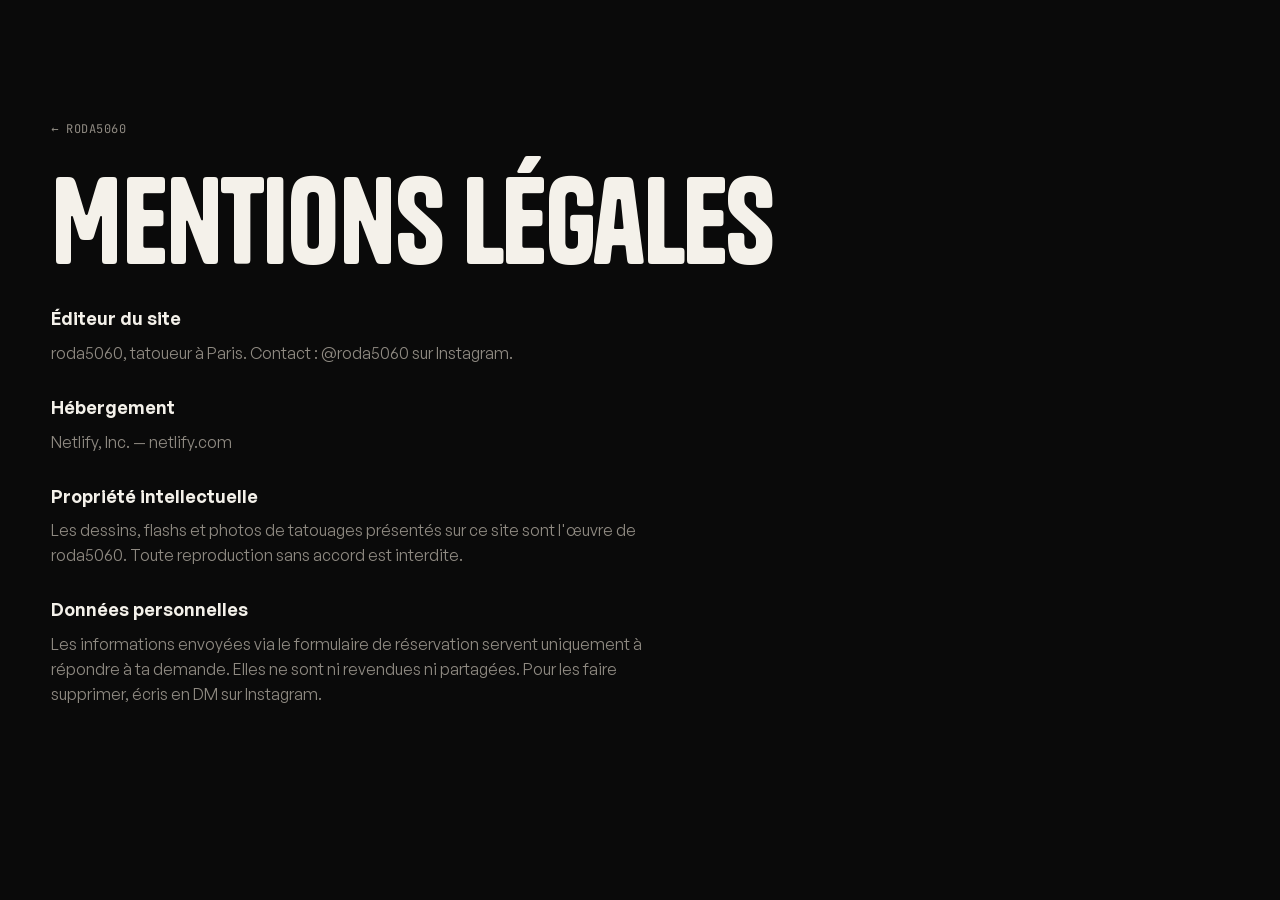
<file: mentions-legales.html>
<!doctype html>
<html lang="fr">
<head>
  <meta charset="utf-8" />
  <meta name="viewport" content="width=device-width, initial-scale=1" />
  <title>Mentions légales — roda5060</title>
  <meta name="description" content="Mentions légales du site de roda5060, tatoueur à Paris." />
  <link rel="icon" href="favicon.svg" type="image/svg+xml" />
  <link rel="stylesheet" crossorigin href="assets/main-CJ84AdF5.css">
</head>
<body>
  <main class="simple wrap legal">
    <p class="mono sec-head__idx"><a class="link-draw" href="index.html">← roda5060</a></p>
    <h1 class="sec-head__title">Mentions légales</h1>
    <section>
      <h2>Éditeur du site</h2>
      <p>roda5060, tatoueur à Paris. Contact : <a class="link-draw" href="https://instagram.com/roda5060" target="_blank" rel="noopener">@roda5060 sur Instagram</a>.</p>
    </section>
    <section>
      <h2>Hébergement</h2>
      <p>Netlify, Inc. — netlify.com</p>
    </section>
    <section>
      <h2>Propriété intellectuelle</h2>
      <p>Les dessins, flashs et photos de tatouages présentés sur ce site sont l'œuvre de roda5060. Toute reproduction sans accord est interdite.</p>
    </section>
    <section>
      <h2>Données personnelles</h2>
      <p>Les informations envoyées via le formulaire de réservation servent uniquement à répondre à ta demande. Elles ne sont ni revendues ni partagées. Pour les faire supprimer, écris en DM sur Instagram.</p>
    </section>
  </main>
</body>
</html>
</file>
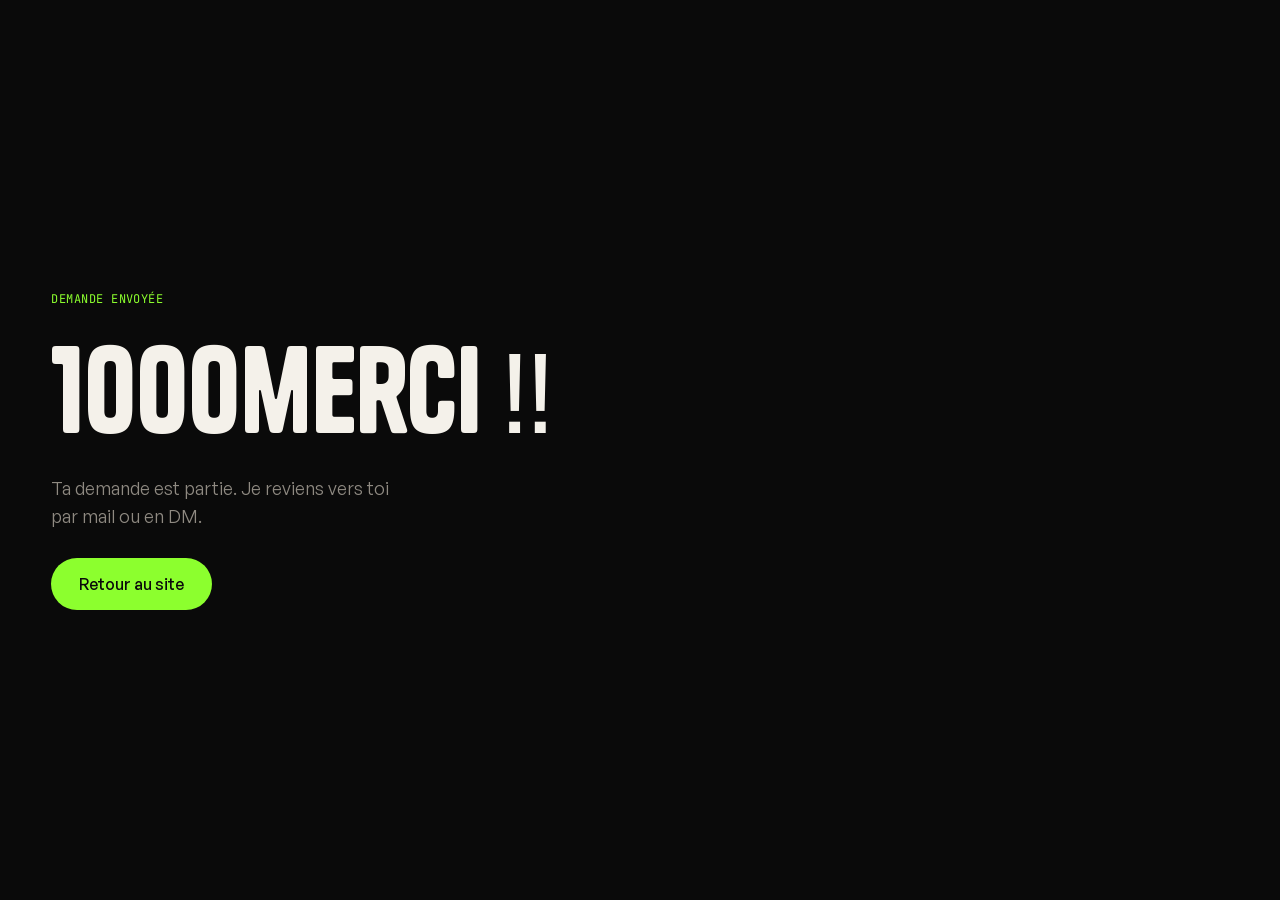
<file: merci.html>
<!doctype html>
<html lang="fr">
<head>
  <meta charset="utf-8" />
  <meta name="viewport" content="width=device-width, initial-scale=1" />
  <title>Demande envoyée — roda5060</title>
  <meta name="robots" content="noindex" />
  <link rel="icon" href="favicon.svg" type="image/svg+xml" />
  <link rel="stylesheet" crossorigin href="assets/main-CJ84AdF5.css">
</head>
<body>
  <main class="simple wrap">
    <p class="mono sec-head__idx">Demande envoyée</p>
    <h1 class="sec-head__title">1000merci ‼️</h1>
    <p class="sec-head__lead">Ta demande est partie. Je reviens vers toi par mail ou en DM.</p>
    <a class="btn btn--acid" href="index.html"><span>Retour au site</span></a>
  </main>
</body>
</html>
</file>
<file: assets/main-CJ84AdF5.css>
@font-face{font-family:Tanker;src:url(../fonts/tanker-400.woff2)format("woff2");font-weight:400;font-display:swap}@font-face{font-family:General Sans;src:url(../fonts/general-sans-400.woff2)format("woff2");font-weight:400;font-display:swap}@font-face{font-family:General Sans;src:url(../fonts/general-sans-500.woff2)format("woff2");font-weight:500;font-display:swap}@font-face{font-family:General Sans;src:url(../fonts/general-sans-600.woff2)format("woff2");font-weight:600;font-display:swap}@font-face{font-family:JetBrains Mono;src:url(../fonts/jetbrains-mono-400.woff2)format("woff2");font-weight:400;font-display:swap}:root{--ink:#0a0a0a;--ink-2:#141414;--ink-3:#1e1e1e;--paper:#f4f1ea;--paper-2:#e7e2d7;--mute:#8f8a82;--mute-dark:#5c5850;--acid:#8cff2e;--pink:#ff2e93;--f-display:"Tanker", "Impact", "Arial Narrow", sans-serif;--f-text:"General Sans", system-ui, -apple-system, "Segoe UI", sans-serif;--f-mono:"JetBrains Mono", ui-monospace, "SFMono-Regular", Menlo, monospace;--pad:clamp(20px, 4vw, 64px);--max:1600px;--gap:clamp(12px, 1.6vw, 24px);--r:4px;--ease:cubic-bezier(.2, .8, .2, 1);--nav-h:72px}*,:before,:after{box-sizing:border-box}html{-webkit-text-size-adjust:100%;scroll-behavior:smooth}html.lenis,html.lenis body{height:auto}.lenis.lenis-smooth{scroll-behavior:auto!important}.lenis.lenis-stopped{overflow:hidden}body{background:var(--ink);color:var(--paper);font:400 1rem/1.55 var(--f-text);-webkit-font-smoothing:antialiased;-moz-osx-font-smoothing:grayscale;margin:0;overflow-x:clip}img,svg,canvas{max-width:100%;display:block}img{height:auto}a{color:inherit;text-decoration:none}button{font:inherit;color:inherit;cursor:pointer;background:0 0;border:0;padding:0}h1,h2,h3,p,ul,ol,figure{margin:0;padding:0}ul,ol{list-style:none}::selection{background:var(--acid);color:var(--ink)}[hidden]{display:none!important}:focus-visible{outline:2px solid var(--acid);outline-offset:3px}.wrap{width:100%;max-width:var(--max);padding-inline:var(--pad);margin-inline:auto}.mono{font-family:var(--f-mono);letter-spacing:.04em;text-transform:uppercase;font-size:.75rem}.visually-hidden{clip:rect(0 0 0 0);white-space:nowrap;width:1px;height:1px;overflow:hidden;position:absolute!important}.skip{z-index:1000;background:var(--acid);color:var(--ink);border-radius:var(--r);transition:top .2s var(--ease);padding:12px 18px;font-weight:600;position:fixed;top:-60px;left:16px}.skip:focus{top:16px}.grain{z-index:90;pointer-events:none;opacity:.09;background-image:url("data:image/svg+xml,%3Csvg xmlns='http://www.w3.org/2000/svg' width='220' height='220'%3E%3Cfilter id='n'%3E%3CfeTurbulence type='fractalNoise' baseFrequency='.85' numOctaves='3' stitchTiles='stitch'/%3E%3CfeColorMatrix values='0 0 0 0 1 0 0 0 0 1 0 0 0 0 1 0 0 0 1 0'/%3E%3C/filter%3E%3Crect width='100%25' height='100%25' filter='url(%23n)'/%3E%3C/svg%3E");animation:1s steps(6,end) infinite grain;position:fixed;inset:-50%}@keyframes grain{0%{transform:translate(0)}20%{transform:translate(-4%,3%)}40%{transform:translate(3%,-5%)}60%{transform:translate(-6%,-2%)}80%{transform:translate(5%,4%)}to{transform:translate(0)}}.preloader{display:none}.js:not(.rm) .preloader{z-index:200;background:var(--ink);clip-path:inset(0);place-items:center;display:grid;position:fixed;inset:0}.preloader__svg{width:min(86vw,1100px);overflow:visible}.preloader__svg text{font-family:var(--f-display);letter-spacing:-.02em;fill:#0000;stroke:var(--acid);stroke-width:1.6px;stroke-dasharray:900;stroke-dashoffset:900px;font-size:220px}.preloader__count{right:var(--pad);bottom:var(--pad);color:var(--mute);position:absolute}.cursor{display:none}.has-cursor .cursor{z-index:150;background:var(--paper);mix-blend-mode:difference;pointer-events:none;opacity:0;width:14px;height:14px;transition:width .35s var(--ease), height .35s var(--ease), margin .35s var(--ease), background-color .25s;border-radius:50%;place-items:center;margin:-7px 0 0 -7px;display:grid;position:fixed;top:0;left:0}.has-cursor .cursor.is-ready{opacity:1}.has-cursor .cursor.is-link{width:56px;height:56px;margin:-28px 0 0 -28px}.has-cursor .cursor.is-label{background:var(--acid);mix-blend-mode:normal;width:96px;height:96px;margin:-48px 0 0 -48px}.has-cursor .cursor.is-hidden{width:0;height:0;margin:0}.cursor__label{color:var(--ink);opacity:0;text-align:center;font-size:.7rem;line-height:1.2;transition:opacity .2s}.cursor.is-label .cursor__label{opacity:1}.has-cursor,.has-cursor a,.has-cursor button,.has-cursor label{cursor:none}.has-cursor input,.has-cursor textarea{cursor:auto}.nav{z-index:100;height:var(--nav-h);padding-inline:var(--pad);mix-blend-mode:difference;color:var(--paper);align-items:center;gap:32px;display:flex;position:fixed;top:0;left:0;right:0}.nav__logo{font-family:var(--f-display);letter-spacing:.01em;margin-right:auto;font-size:1.5rem}.nav__links{gap:28px;font-size:.95rem;font-weight:500;display:flex}.nav__links a,.nav__cta{position:relative}.nav__links a:after,.link-draw:after{content:"";transform-origin:100%;height:1px;transition:transform .45s var(--ease);background:currentColor;position:absolute;bottom:-2px;left:0;right:0;transform:scaleX(0)}.nav__links a:hover:after,.link-draw:hover:after{transform-origin:0;transform:scaleX(1)}.link-draw{display:inline-block;position:relative}.nav__cta{border:1px solid;border-radius:999px;align-items:center;min-height:44px;padding:0 20px;font-size:.95rem;font-weight:500;display:inline-flex}.nav__menu{min-height:44px;padding:0 4px;font-weight:500;display:none}.menu{z-index:99;background:var(--ink);padding:calc(var(--nav-h) + 24px) var(--pad) var(--pad);flex-direction:column;justify-content:space-between;display:flex;position:fixed;inset:0}.menu[hidden]{display:none}.menu nav{flex-direction:column;gap:4px;display:flex}.menu nav a{font-family:var(--f-display);font-size:clamp(2.6rem,13vw,4.5rem);line-height:1.05}.menu__ig{color:var(--acid);align-items:center;min-height:44px;display:inline-flex}.menu-open{overflow:hidden}.btn{isolation:isolate;white-space:nowrap;min-height:52px;transition:scale .2s var(--ease), color .35s var(--ease), border-color .35s;border-radius:999px;justify-content:center;align-items:center;padding:0 28px;font-size:1rem;font-weight:500;display:inline-flex;position:relative;overflow:hidden}.btn span{z-index:1;display:inline-block;position:relative}.btn:before{content:"";z-index:0;border-radius:inherit;transition:transform .45s var(--ease);position:absolute;inset:0;transform:translateY(101%)}.btn:hover:before{transform:translateY(0)}.btn:active{scale:.96}.btn--acid{background:var(--acid);color:var(--ink)}.btn--acid:before{background:var(--pink)}.btn--ghost{color:var(--paper);border:1px solid #f4f1ea59}.btn--ghost:before{background:var(--paper)}.btn--ghost:hover{color:var(--ink);border-color:var(--paper)}.btn--dark{background:var(--ink);color:var(--paper)}.btn--dark:before{background:var(--pink)}main{overflow-x:clip}section{position:relative}.sec-head{gap:20px;margin-bottom:clamp(48px,7vw,112px);display:grid}.sec-head--split{align-items:end;gap:var(--gap) 48px;grid-template-columns:1.4fr 1fr}.sec-head__side{justify-items:start;gap:20px;padding-bottom:12px;display:grid}.sec-head__idx{color:var(--acid)}.sec-head__title{font-family:var(--f-display);letter-spacing:-.01em;text-wrap:balance;font-size:clamp(3.2rem,9vw,9.5rem);font-weight:400;line-height:.96}.sec-head__lead{max-width:34ch;color:var(--mute);text-wrap:pretty;font-size:1.125rem}.hero{height:100vh;align-items:stretch;height:100svh;min-height:560px;display:flex;overflow:hidden}.hero__canvas,.hero__fallback{width:100%;height:100%;position:absolute;inset:0}.hero__fallback{background:radial-gradient(60% 50% at 70% 35%, #8cff2e38, transparent 70%), radial-gradient(45% 40% at 25% 70%, #8cff2e1f, transparent 70%), radial-gradient(30% 30% at 60% 75%, #ff2e9324, transparent 70%), var(--ink)}.has-gl .hero__fallback{display:none}.hero__inner{z-index:1;padding-top:calc(var(--nav-h) + 24px);flex-direction:column;justify-content:space-between;padding-bottom:clamp(28px,5vh,56px);display:flex;position:relative}.hero__kicker{color:var(--paper);flex-wrap:wrap;gap:8px 28px;display:flex}.hero__kicker span:first-child{color:var(--acid)}.hero__title{font-family:var(--f-display);font-weight:400;font-size:min(calc((100vw - 2 * var(--pad)) / 3.3), calc((var(--max) - 128px) / 3.3));letter-spacing:-.035em;white-space:nowrap;margin-top:auto;margin-bottom:clamp(20px,3vh,40px);margin-left:-.04em;line-height:.8}.hero__title .char{will-change:transform;display:inline-block}.hero__bottom{flex-wrap:wrap;justify-content:space-between;align-items:end;gap:32px;display:flex}.hero__lead{text-wrap:pretty;max-width:36ch;font-size:clamp(1.05rem,1.4vw,1.3rem);line-height:1.4}.hero__actions{flex-wrap:wrap;gap:12px;display:flex}.hero__scroll{z-index:1;right:var(--pad);writing-mode:vertical-rl;color:var(--mute);position:absolute;top:50%}.marquee{z-index:2;background:var(--acid);color:var(--ink);border-block:2px solid var(--ink);margin-block:-10px;position:relative;overflow:hidden;transform:rotate(-1.6deg)scale(1.04)}.marquee__link{padding:14px 0;display:block}.marquee__track{width:max-content;display:flex}.marquee__track span{font-family:var(--f-display);white-space:nowrap;padding-right:.5em;font-size:clamp(1.8rem,4vw,3.6rem);line-height:1}.marquee__track i{color:var(--pink);font-style:normal}.marquee__pause{right:var(--pad);background:var(--ink);color:var(--acid);border-radius:999px;min-height:32px;padding:0 12px;position:absolute;top:50%;transform:translateY(-50%)}.rm .marquee__pause{display:none}.work{padding-block:clamp(120px,16vw,220px) clamp(80px,10vw,160px)}.work__grid{gap:clamp(40px, 6vw, 96px) var(--gap);grid-template-columns:repeat(12,1fr);display:grid}.work__item{grid-column:span var(--span,6)}.work__item.is-offset{margin-top:clamp(40px,9vw,160px)}.tile{background:var(--ink-2);width:100%;aspect-ratio:1 / var(--ratio,1.25);border-radius:var(--r);padding:0;display:block;position:relative;overflow:hidden}.tile picture{width:100%;height:100%;display:block}.tile img{object-fit:cover;width:100%;height:100%;transition:transform .9s var(--ease), opacity .4s;will-change:transform;transform:scale(1.12)}.tile:hover img{transform:scale(1.15)}.rm .tile img,.no-parallax .tile img{transform:none}.rm .tile:hover img,.no-parallax .tile:hover img{transform:scale(1.03)}.gl-on .tile img{opacity:0}.work__meta{color:var(--mute);justify-content:space-between;margin-top:12px;display:flex}.gl-gallery{z-index:3;pointer-events:none;width:100vw;height:100vh;display:none;position:fixed;inset:0}.gl-on .gl-gallery{display:block}.styles{background:var(--ink)}.styles__pin{min-height:100vh;align-items:center;min-height:100svh;padding-block:clamp(80px,10vh,120px);display:flex;overflow:hidden}.styles__track{padding-inline:var(--pad);align-items:flex-end;gap:clamp(48px,6vw,120px);width:max-content;display:flex}.styles__intro{align-self:center;gap:24px;width:min(36vw,560px);display:grid}.style-card{--card-h:min(70vh, 740px);grid-template-columns:auto minmax(240px,380px);align-items:end;gap:clamp(20px,3vw,48px);width:auto;display:grid}.style-card__img{background:var(--paper);border-radius:var(--r);height:var(--card-h);width:calc(var(--card-h) * .72);overflow:hidden}.style-card__img picture{width:100%;height:100%;padding:8%;display:block}.style-card__img img{object-fit:contain;width:100%;height:100%;transition:transform .8s var(--ease)}.style-card:hover .style-card__img img{transform:scale(1.03)}.style-card__txt{gap:14px;padding-bottom:8px;display:grid}.style-card__txt .mono{color:var(--acid)}.style-card h3{font-family:var(--f-display);font-size:clamp(3rem,7vw,7.5rem);font-weight:400;line-height:.85}.style-card p{color:var(--mute);max-width:28ch;font-size:1.125rem}.flashs{background:var(--ink-2);padding-block:clamp(100px,12vw,180px)}.flashs__board{gap:clamp(16px, 2.4vw, 40px) var(--gap);grid-template-columns:repeat(5,1fr);display:grid}.sticker{--rot:0deg;transform:rotate(var(--rot));transition:transform .5s var(--ease)}.sticker__btn{width:100%;color:var(--ink);transition:box-shadow .4s var(--ease), transform .4s var(--ease);text-align:left;background:#fff;border-radius:10px;padding:8px 8px 0;display:block;box-shadow:0 1px #0000004d,0 14px 30px -14px #000000b3}.sticker__btn picture{aspect-ratio:4/5;padding:9%;display:block}.sticker__btn img{object-fit:contain;width:100%;height:100%}.sticker__name{font-family:var(--f-mono);text-transform:uppercase;justify-content:space-between;padding:10px 4px;font-size:.7rem;display:flex}.sticker__name b{color:#2a8b00;font-weight:400}.sticker:hover{z-index:2;transform:rotate(0)translateY(-6px)}.sticker:hover .sticker__btn{box-shadow:0 0 0 3px var(--acid), 0 24px 40px -16px #000c}.rm .sticker,.rm .sticker:hover{transform:none}.artist{padding-block:clamp(100px,12vw,180px)}.artist__grid{grid-template-columns:5fr 1fr 6fr;align-items:center;display:grid}.artist__photo{border-radius:var(--r);aspect-ratio:4/5;background:var(--ink-2);grid-column:1;overflow:hidden}.artist__photo picture{width:100%;height:100%;display:block}.artist__photo img{object-fit:cover;width:100%;height:100%;transform:scale(1.12)}.rm .artist__photo img,.no-parallax .artist__photo img{transform:none}.artist__txt{grid-column:3;justify-items:start;gap:22px;display:grid}.artist__txt .sec-head__title{margin-bottom:8px}.artist__lead{font-size:clamp(1.4rem,2.2vw,2rem);font-weight:500;line-height:1.2}.artist__txt p:not(.mono):not(.artist__lead){color:var(--mute);max-width:46ch;font-size:1.125rem}.process{border-top:1px solid var(--ink-3);padding-block:clamp(100px,12vw,180px)}.process__body{position:relative}.process__line{pointer-events:none;width:100%;height:100%;position:absolute;top:0;left:0;overflow:visible}.process__line path{fill:none;stroke:var(--acid);stroke-width:3px;stroke-linecap:round}.process__steps{z-index:1;gap:clamp(64px,10vh,140px);display:grid;position:relative}.step{grid-template-columns:auto 1fr;align-items:start;gap:clamp(20px,3vw,56px);width:min(100%,680px);display:grid}.step:nth-child(2n){justify-self:end}.step__n{font-family:var(--f-display);color:var(--ink);-webkit-text-stroke:2px var(--acid);paint-order:stroke fill;font-size:clamp(3.5rem,8vw,8rem);line-height:.8;position:relative}.step__n:after{content:attr(data-n);color:var(--acid);clip-path:inset(var(--fill,0%) 0 0 0);-webkit-text-stroke:0;position:absolute;inset:0}.step h3{font-family:var(--f-display);margin-bottom:14px;font-size:clamp(2rem,4vw,4rem);font-weight:400;line-height:.9}.step p{color:var(--mute);max-width:42ch;font-size:1.125rem}.booking{background:var(--paper);color:var(--ink);padding-block:clamp(100px,12vw,180px)}.booking ::selection{background:var(--ink);color:var(--acid)}.booking :focus-visible{outline-color:var(--ink)}.booking__grid{grid-template-columns:5fr 7fr;align-items:start;gap:clamp(48px,6vw,120px);display:grid}.booking__intro{top:calc(var(--nav-h) + 24px);justify-items:start;gap:24px;display:grid;position:sticky}.booking .sec-head__idx{color:#2a8b00}.booking .sec-head__title{line-height:1.02}.booking__lead{max-width:32ch;font-size:1.2rem}.booking__rules{color:var(--mute-dark);gap:8px;display:grid}.booking__rules li:before{content:"✦ ";color:var(--pink)}.form{gap:28px var(--gap);grid-template-columns:1fr 1fr;display:grid}.field{border:0;align-content:start;gap:10px;min-width:0;margin:0;padding:0;display:grid}.field--full{grid-column:1/-1}.field[hidden]{display:none}.field label,.field legend{padding:0;font-size:.95rem;font-weight:500}.field abbr{color:#c4006a;text-decoration:none}.opt{color:var(--mute-dark);font-weight:400}.field input[type=text],.field input[type=email],.field input[type=tel],.field input[type=date],.field textarea{width:100%;font:inherit;color:var(--ink);background:0 0;border:0;border-bottom:1.5px solid #0a0a0a4d;border-radius:0;min-height:44px;padding:10px 0;transition:border-color .25s}.field textarea{resize:vertical}.field input::placeholder,.field textarea::placeholder{color:#8a857c}.field input:focus,.field textarea:focus{border-bottom-color:var(--ink);outline:none}.field input:focus-visible,.field textarea:focus-visible{box-shadow:0 2px 0 0 var(--ink)}.field input[type=file]{font:inherit;max-width:100%;padding:10px 0;font-size:.9rem}.field input[type=file]::file-selector-button{font:inherit;border:1.5px solid var(--ink);cursor:pointer;background:0 0;border-radius:999px;margin-right:14px;padding:10px 16px}.field.is-invalid input,.field.is-invalid textarea{border-bottom-color:#c4006a}.field__err{color:#c4006a;min-height:0;font-size:.875rem}.field__err:empty{display:none}.pills{flex-wrap:wrap;gap:8px;display:flex}.pill{position:relative}.pill input{opacity:0;margin:0;position:absolute;inset:0}.pill span{border:1.5px solid #0a0a0a40;border-radius:999px;align-items:center;min-height:44px;padding:0 18px;font-size:.95rem;transition:background-color .2s,border-color .2s,color .2s;display:inline-flex}.pill:hover span{border-color:var(--ink)}.pill input:checked+span{background:var(--ink);color:var(--acid);border-color:var(--ink)}.pill input:focus-visible+span{outline:2px solid var(--ink);outline-offset:2px}.checks{gap:12px}.check{align-items:flex-start;gap:12px;min-height:32px;display:flex;font-weight:400!important}.check input{width:20px;height:20px;accent-color:var(--ink);flex:none;margin:2px 0 0}.form__foot{flex-wrap:wrap;align-items:center;gap:24px;padding-top:8px;display:flex}.form__status{font-weight:500}.form__status.is-ok{color:#2a8b00}.form__status.is-err{color:#c4006a}.field__date{max-width:260px}.footer{padding-block:clamp(80px,10vw,140px) 28px;overflow:hidden}.footer__top{flex-wrap:wrap;justify-content:space-between;align-items:center;gap:32px;display:flex}.footer__links{flex-wrap:wrap;gap:12px 32px;font-weight:500;display:flex}.footer__links a{align-items:center;min-height:44px;display:inline-flex}.footer__name{font-family:var(--f-display);font-size:min(calc((100vw - 2 * var(--pad)) / 3.3), calc((var(--max) - 128px) / 3.3));letter-spacing:-.035em;color:var(--acid);white-space:nowrap;margin:clamp(48px,8vw,120px) 0 clamp(24px,3vw,40px) -.04em;line-height:.8}.footer__bottom{color:var(--mute);flex-wrap:wrap;justify-content:space-between;gap:12px 24px;display:flex}.footer__bottom a{min-height:24px}.lightbox{width:100vw;max-width:none;height:100vh;max-height:none;color:var(--paper);background:#0a0a0af5;border:0;margin:0;padding:0;position:fixed;inset:0;overflow:hidden}.lightbox::backdrop{background:0 0}.lightbox[open]{grid-template-rows:1fr auto;display:grid}.lightbox__stage{place-items:center;min-height:0;padding:clamp(16px,4vw,56px);display:grid;position:relative}.lightbox__img{max-width:100%;max-height:calc(100vh - 150px);object-fit:contain;border-radius:var(--r);transform-origin:0 0;width:auto;height:auto;max-height:calc(100dvh - 150px)}.lightbox.is-flash .lightbox__img{background:#fff}.lightbox__bar{padding:16px var(--pad) 24px;flex-wrap:wrap;align-items:center;gap:16px 24px;display:flex}.lightbox__count{color:var(--mute);margin-right:auto}.lightbox__nav{gap:8px;display:flex}.lightbox__nav button,.lightbox__close{border:1px solid #f4f1ea4d;border-radius:999px;min-width:44px;min-height:44px;padding:0 14px}.lightbox__nav button:hover,.lightbox__close:hover{border-color:var(--acid);color:var(--acid)}.lightbox__want{min-height:44px}@media (max-width:1100px){.flashs__board{grid-template-columns:repeat(4,1fr)}}@media (max-width:899px){:root{--nav-h:64px}.nav__links,.nav__cta{display:none}.nav__menu{align-items:center;display:inline-flex}.sec-head--split{grid-template-columns:1fr}.work__grid{grid-template-columns:repeat(2,1fr);gap:32px 12px}.work__item{grid-column:span 1}.work__item:nth-child(3n+1){grid-column:span 2}.work__item.is-offset{margin-top:0}.styles__track{flex-direction:column;align-items:stretch;gap:72px;width:auto}.styles__intro{width:100%}.styles__pin{min-height:0}.style-card{grid-template-columns:1fr;width:100%}.style-card__img{aspect-ratio:18/25;width:100%;max-width:520px;height:auto}.flashs__board{grid-template-columns:repeat(3,1fr)}.artist__grid{grid-template-columns:1fr;gap:48px}.artist__photo,.artist__txt{grid-column:1}.booking__grid{grid-template-columns:1fr}.booking__intro{position:static}.hero__scroll{display:none}}@media (max-width:600px){.flashs__board{grid-template-columns:repeat(2,1fr)}.form{grid-template-columns:1fr}.hero__actions,.hero__actions .btn,.booking__intro .btn,.form__foot .btn,.footer__top .btn,.artist__txt .btn{width:100%}.process__steps{padding-left:56px}.step,.step:nth-child(2n){justify-self:start}.step{grid-template-columns:1fr;gap:12px}.marquee__pause{right:8px}.lightbox__bar .btn{order:3;width:100%}}@media (prefers-reduced-motion:reduce){*,:before,:after{scroll-behavior:auto!important;transition-duration:.01ms!important;animation:none!important}}.simple{align-content:center;justify-items:start;gap:28px;min-height:100vh;padding-block:120px;display:grid}.legal{align-content:start;max-width:900px;margin-inline:0}.legal section{gap:8px;display:grid}.legal h2{font-size:1.125rem;font-weight:600}.legal p{color:var(--mute);max-width:60ch}
</file>
